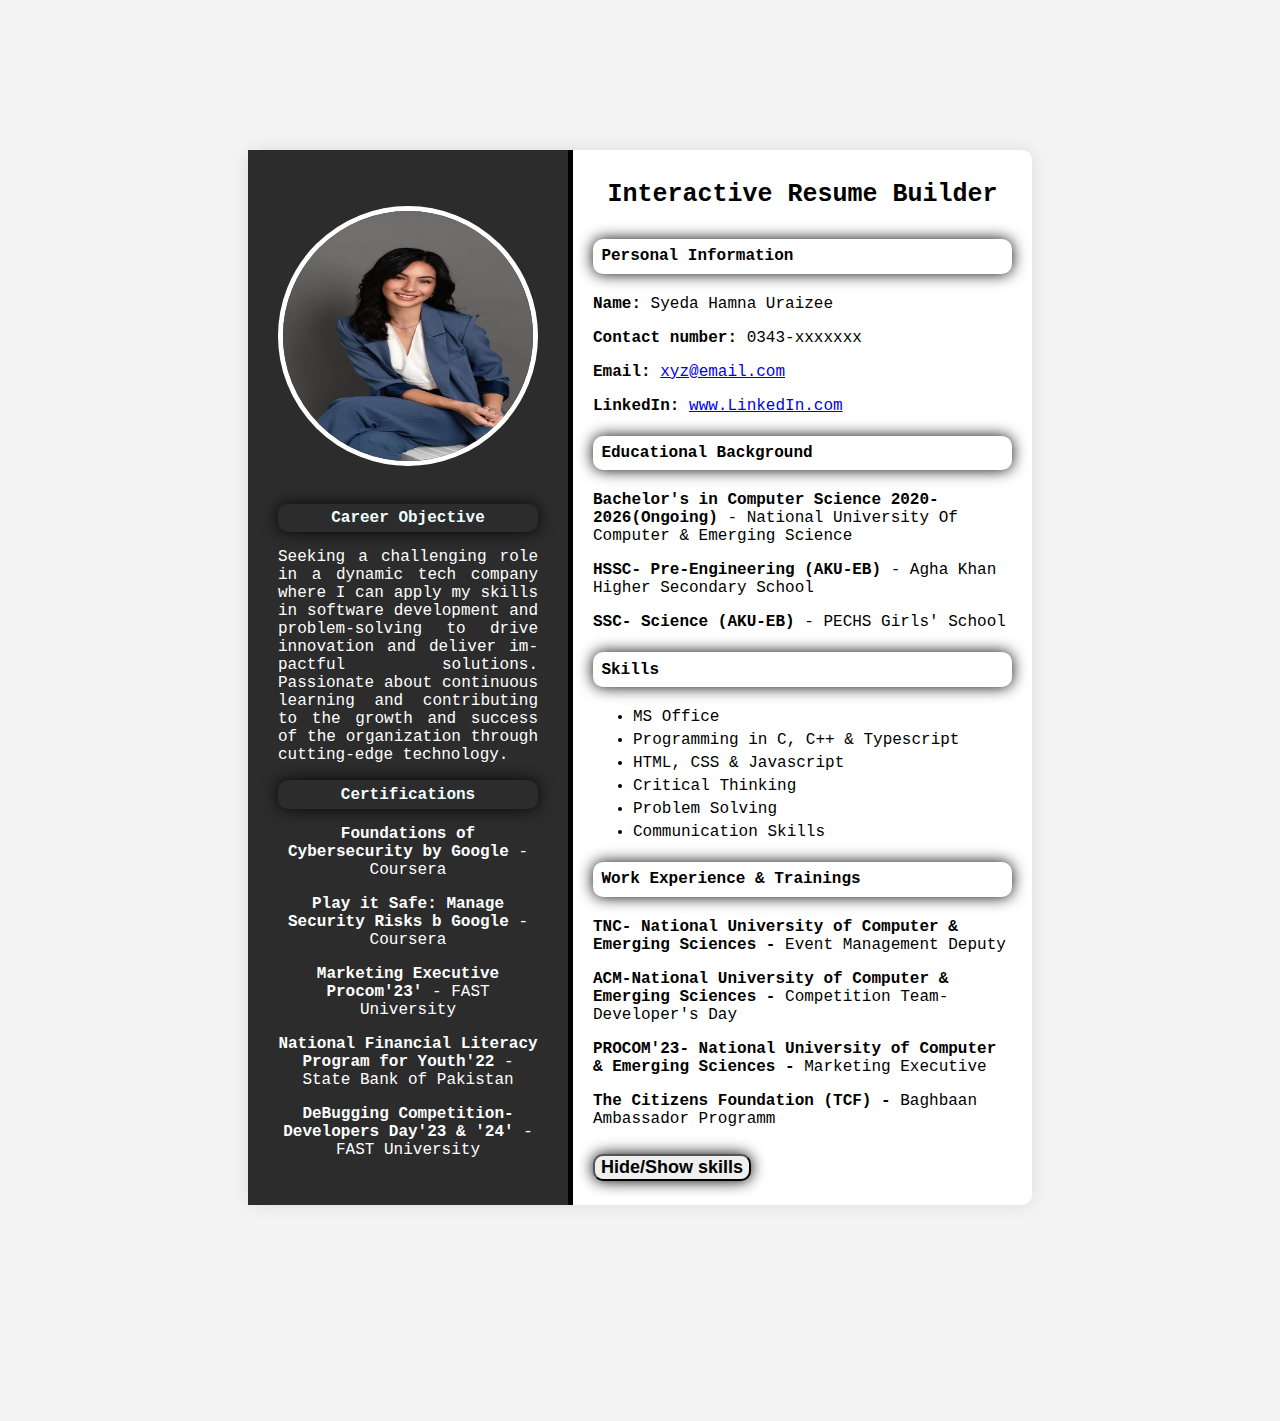
<file: Milestone1&2/index.html>
<!DOCTYPE html>
<html lang="en">
<head>
    <meta charset="UTF-8">
    <meta name="viewport" content="width=device-width, initial-scale=1.0">
    <title>Static Resume Builder</title>
    <link rel="stylesheet" href="styles.css">
</head>
<body>
    <div class = "resume-container" >
        <!-- left section -->
    <div class = "left-section"> 
      <img src="profilepic.jpg" alt="Profile Picture" class="profile-picture">
      <section id="objective "> 
      <h3 style="color: azure;">Career Objective</h3>
      <p style="text-align: justify; hyphens: auto;"> Seeking a challenging role in a dynamic tech company 
        where I can apply my skills in software development and problem-solving to drive innovation and deliver impactful solutions.
         Passionate about continuous learning and contributing to the growth and success of the organization through cutting-edge technology.</p>
    </section>

    <section id="Certification">
        <h3 style="color: azure;">Certifications</h3>
        <p> <b>Foundations of Cybersecurity by Google</b> - Coursera</p>
        <p> <b>Play it Safe: Manage Security Risks b Google</b> - Coursera</p>
        <p> <b>Marketing Executive Procom'23'</b> - FAST University</p>
        <p> <b>National Financial Literacy Program for Youth'22</b> - State Bank of Pakistan</p>
        <p> <b> DeBugging Competition-Developers Day'23 & '24'</b> - FAST University</p>
         </section>
    </div>


    <!-- Right Section -->
     <div class = "right-section">
     <h1>Interactive Resume Builder</h1>
     <!-- Personal Info -->
     <section id="Personal Info ">
     <h3>Personal Information</h3>
     <p> <b>Name:</b> Syeda Hamna Uraizee</p>
     <p><b>Contact number:</b> 0343-xxxxxxx</p>
     <p><b>Email:</b> <a href="mailto:xyz@email.com">xyz@email.com</a></p>
     <p><b>LinkedIn:</b> <a href="www.linkedin.com/in/hamna-uraziee-" target="_blank">www.LinkedIn.com</a></p>
    </section>

    <!-- Education info -->
     <section id="Education Info">
        <h3>Educational Background</h3>
        <p> <b>Bachelor's in Computer Science 2020-2026(Ongoing)</b> - National University Of Computer & Emerging Science</p>
        <p> <b>HSSC- Pre-Engineering (AKU-EB)</b> - Agha Khan Higher Secondary School</p>
        <p> <b>SSC- Science (AKU-EB)</b> - PECHS Girls' School</p>
     </section>
     <!-- Skills -->
     <section id="Skills">
        <h3>Skills</h3>
        <ul>
            <li>MS Office</li>
            <li> Programming in C, C++ & Typescript</li>
            <li>HTML, CSS & Javascript</li>
            <li>Critical Thinking</li>
            <li>Problem Solving</li>
            <li>Communication Skills</li>
        </ul>
     </section>
<!-- Work Experience -->
 <section id="Work Exp">
    <h3>Work Experience & Trainings</h3>
    <p><b> TNC- National University of Computer & Emerging Sciences -</b> Event Management Deputy</p>
    <p><b> ACM-National University of Computer & Emerging Sciences -</b> Competition Team- Developer's Day</p>
    <p><b> PROCOM'23- National University of Computer & Emerging Sciences -</b> Marketing Executive</p>
    <p><b>The Citizens Foundation (TCF) -</b> Baghbaan Ambassador Programm</p>
 </section>
 <!-- adding button -->
  <button id="toggle-skills"><b>Hide/Show skills</b></button>

     </div>
    </div>
<script src="script.js"></script>
</body>

</html>
</file>
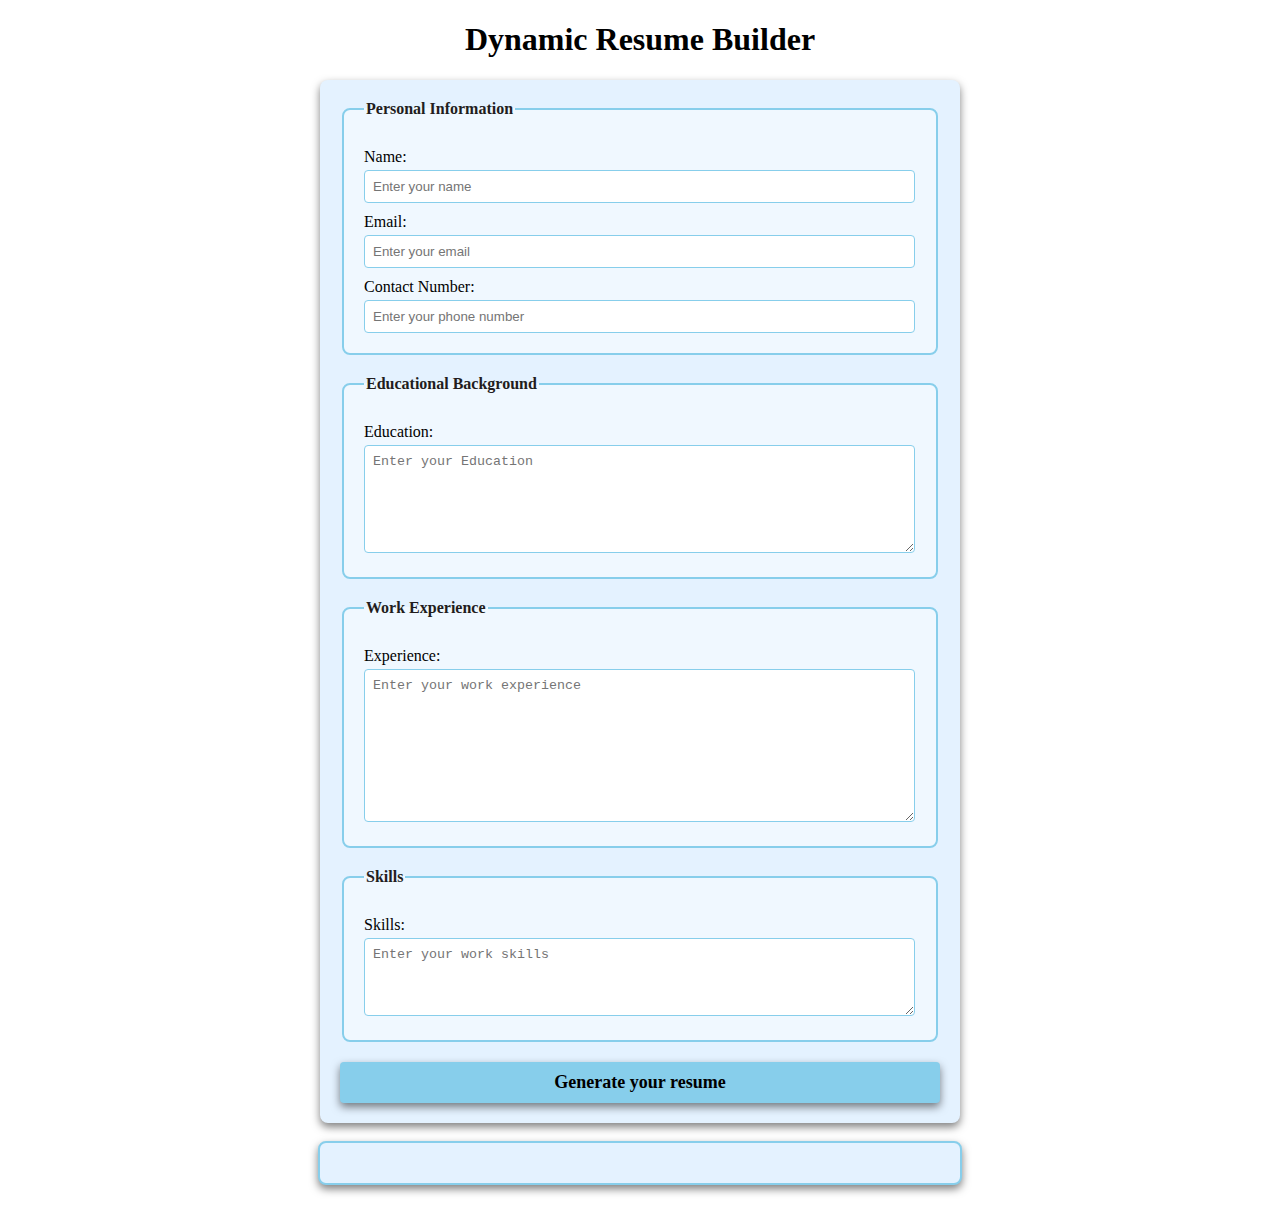
<file: Milestone3/index.html>
<!DOCTYPE html>
<html lang="en">
<head>
    <meta charset="UTF-8">
    <meta name="viewport" content="width=device-width, initial-scale=1.0">
    <title>Dynamic Interactive Resume Builder</title>
    <link rel="stylesheet" href="style.css">
</head>
<body>
    <h1>Dynamic Resume Builder</h1>
    <form id="resume-form">

  <fieldset>
<legend>Personal Information</legend>
<label for="name">Name:</label>
<input type="text" id="name" placeholder="Enter your name" required>

<label for="email">Email:</label>
<input type="email" id="email" placeholder="Enter your email" required>

<label for="number">Contact Number:</label>
<input type="tel" id="number" placeholder="Enter your phone number" required>
  </fieldset>

<fieldset> 
    <legend>Educational Background</legend>
    <label for="Education">Education:</label>
    <textarea id="Education" placeholder="Enter your Education" rows="6" required></textarea>
</fieldset>

<fieldset> 
    <legend>Work Experience</legend>
    <label for="experience">Experience:</label>
    <textarea id="experience" placeholder="Enter your work experience" rows="9" required></textarea>
</fieldset>

<fieldset>
    <legend>Skills</legend>
    <label for="skills">Skills:</label>
    <textarea id="skills" placeholder="Enter your work skills" rows="4" required></textarea>
</fieldset>

<button type="submit"><b>Generate your resume</b></button>
    </form>
<br>
<!-- making resume dynamic -->
<div id="resume-display"> 
    <!-- resume will be generarted below -->
</div>

<script src="script.js"></script>

</body>
</html>
</file>
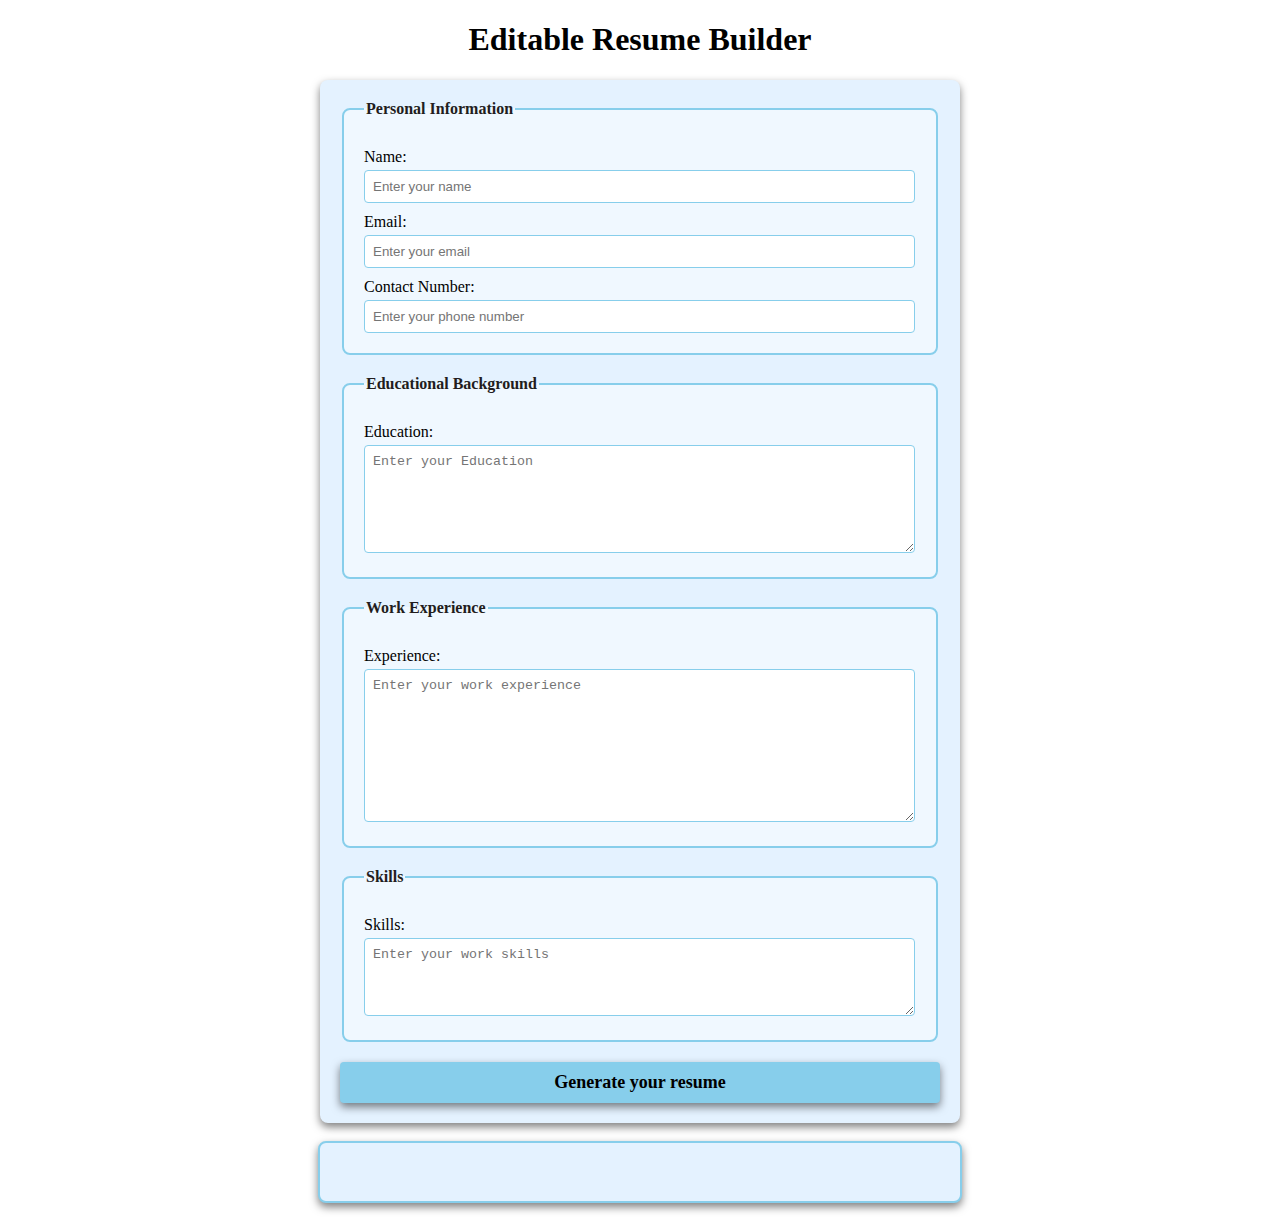
<file: Milestone4/index.html>
<!DOCTYPE html>
<html lang="en">
<head>
    <meta charset="UTF-8">
    <meta name="viewport" content="width=device-width, initial-scale=1.0">
    <title>Editable Interactive Resume Builder</title>
    <link rel="stylesheet" href="style.css">
</head>
<body>
    <h1>Editable Resume Builder</h1>
    <form id="resume-form">

  <fieldset>
<legend>Personal Information</legend>
<label for="name">Name:</label>
<input type="text" id="name" placeholder="Enter your name" required>

<label for="email">Email:</label>
<input type="email" id="email" placeholder="Enter your email" required>

<label for="number">Contact Number:</label>
<input type="tel" id="number" placeholder="Enter your phone number" required>
  </fieldset>

<fieldset> 
    <legend>Educational Background</legend>
    <label for="Education">Education:</label>
    <textarea id="Education" placeholder="Enter your Education" rows="6" required></textarea>
</fieldset>

<fieldset> 
    <legend>Work Experience</legend>
    <label for="experience">Experience:</label>
    <textarea id="experience" placeholder="Enter your work experience" rows="9" required></textarea>
</fieldset>

<fieldset>
    <legend>Skills</legend>
    <label for="skills">Skills:</label>
    <textarea id="skills" placeholder="Enter your work skills" rows="4" required></textarea>
</fieldset>

<button type="submit"><b>Generate your resume</b></button>
    </form>
<br>
<!-- making resume dynamic and editable -->
<div id="resume-display" contenteditable="true"> 
    <!-- resume will be generarted below -->
</div>

<script src="script.js"></script>

</body>
</html>
</file>
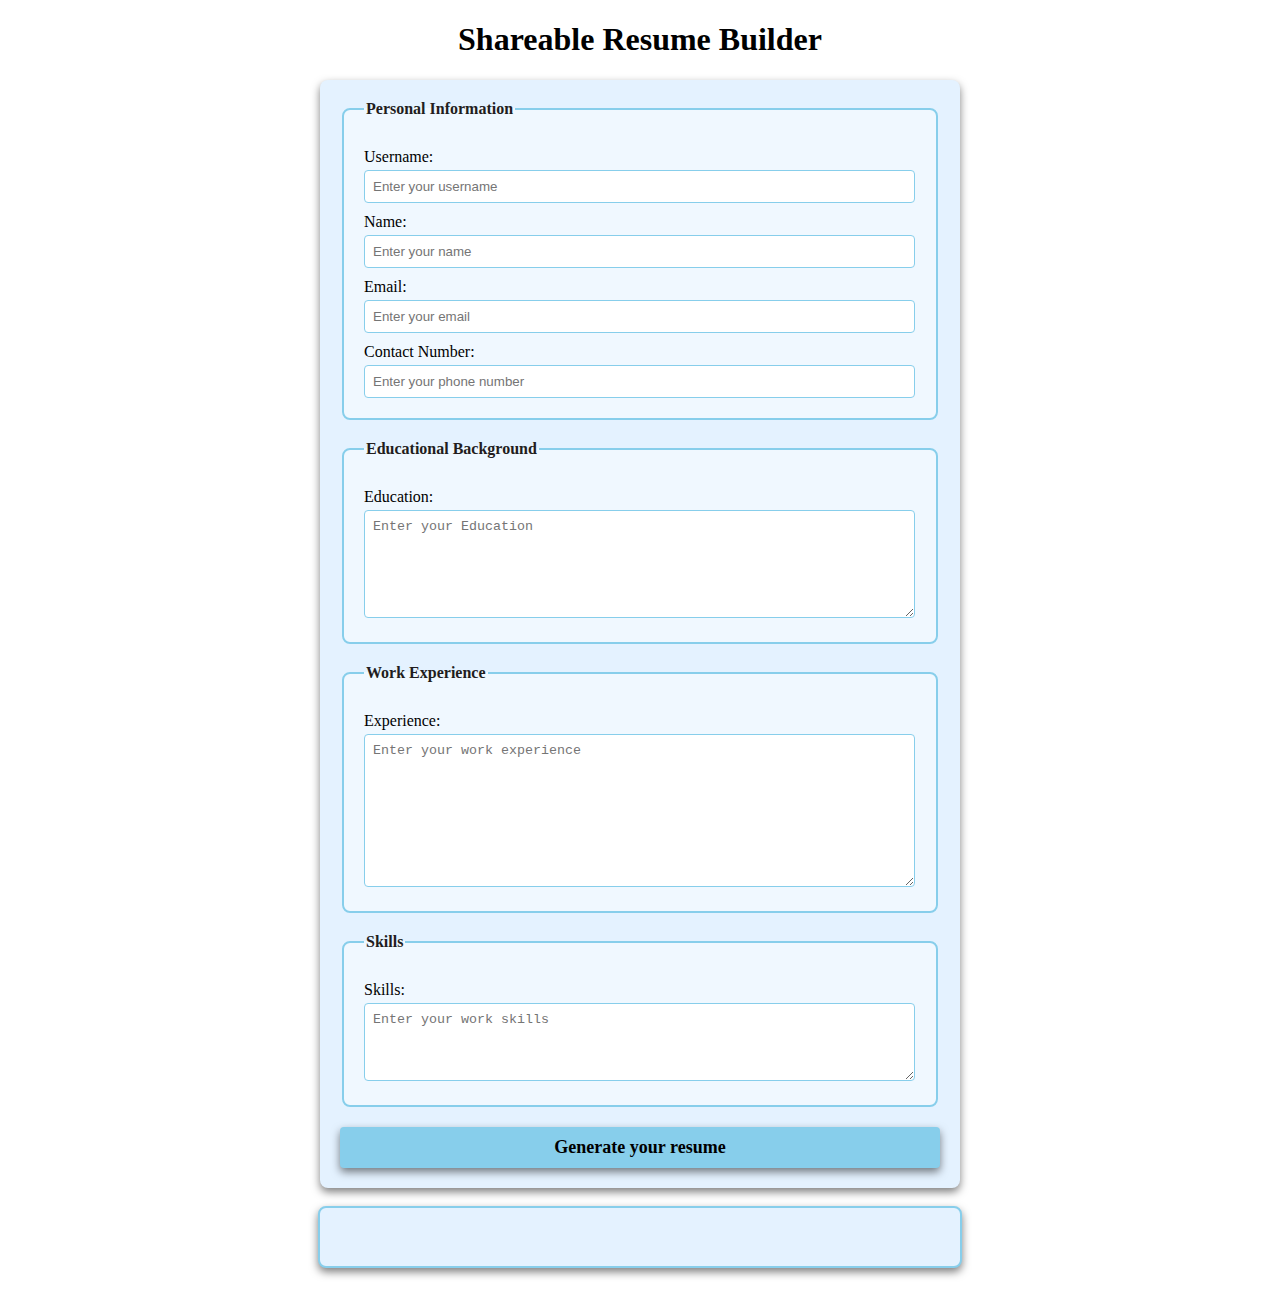
<file: Milestone5/index.html>
<!DOCTYPE html>
<html lang="en">
<head>
    <meta charset="UTF-8">
    <meta name="viewport" content="width=device-width, initial-scale=1.0">
    <title>Shareable Interactive Resume Builder</title>
    <link rel="stylesheet" href="style.css">
</head>
<body>
    <h1>Shareable Resume Builder</h1>
    <form id="resume-form">

  <fieldset>
<legend>Personal Information</legend>

<label for="username">Username:</label>
<input type="text" id="username" placeholder="Enter your username" required>

<label for="name">Name:</label>
<input type="text" id="name" placeholder="Enter your name" required>

<label for="email">Email:</label>
<input type="email" id="email" placeholder="Enter your email" required>

<label for="number">Contact Number:</label>
<input type="tel" id="number" placeholder="Enter your phone number" required>
  </fieldset>

<fieldset> 
    <legend>Educational Background</legend>
    <label for="Education">Education:</label>
    <textarea id="Education" placeholder="Enter your Education" rows="6" required></textarea>
</fieldset>

<fieldset> 
    <legend>Work Experience</legend>
    <label for="experience">Experience:</label>
    <textarea id="experience" placeholder="Enter your work experience" rows="9" required></textarea>
</fieldset>

<fieldset>
    <legend>Skills</legend>
    <label for="skills">Skills:</label>
    <textarea id="skills" placeholder="Enter your work skills" rows="4" required></textarea>
</fieldset>

<button type="submit"><b>Generate your resume</b></button>
    </form>
<br>
<!-- making resume dynamic and editable -->
<div id="resume-display" contenteditable="true"> 
    <!-- resume will be generarted below -->
</div>

<br>
<!-- section for shareable link and download option -->

<div id="shareable-link-container" style="display: none;">
    
<h2>Shareable Link</h2>
<p>You can download your file here:</p>
<a href="#" id="shareable-link" target="_blank"></a>
<br>
<button id="download-pdf"><b>Download as PDF</b></button>

</div>

<script src="script.js"></script>

</body>
</html>
</file>
<file: Milestone1&2/styles.css>
/* General Styling */
body {
    font-family: 'Monaco', Monospace;
    background-color: #f4f4f4;
    margin: 0;
    padding: 150px;
}

.resume-container {
    display: flex;
    background-color: white;
    width: 80%;
    margin: 0 auto;
    border-radius: 10px;
    box-shadow: 0 0 20px rgba(0, 0, 0, 0.1);
}

/* Left Section Styling */
.left-section {
    background-color: #2c2c2c;
    color: white;
    padding: 30px;
    width: 35%;
    text-align: center;
    border-right: 5px solid #000000; 
}

.profile-picture {
    width: 250px;
    height: 250px;
    margin-top: 10%;
    border-radius: 50%;
    border: 5px solid ;
    margin-bottom: 20px;
}

h1 {
    font-size: 25px;
    margin: 10px 0;
    margin-bottom: 30px;
    text-align: center;
}

h3 {
    font-size: 16px;
    padding: 2%;
    margin: 20px 0 10px;
    color: black;
    border-radius: 10px;
    box-shadow: 0 0 15px #070707;
    margin-top: 5%;
    margin-bottom: 5%;
}

ul {
    list-style-type: fill round;
    padding: 10;
    margin: 10px 0;
}

ul li {
    margin: 5px 0;
}

/* Right Section Styling */
.right-section {
    padding: 20px;
    width: 65%;
}

button {
    font-family: Arial, sans-serif;
    border-radius: 10px;
    box-shadow: 0 0 15px black;
    cursor: pointer;
    margin-top: 10px;
    font-size: 18px;
}

button:hover {
    background-color: #645758;
}
</file>
<file: Milestone3/style.css>
/* Styling form and resume sections */

body {
    font-family: 'Times New Roman', Times, serif;
    margin: 20px;
    padding: 0;
    background-color: white;
}

form {
    margin: auto;
    background-color: rgb(228, 242, 255);
    border-radius: 8px;
    box-shadow: 0 4px 8px rgba(0, 0, 0, 0.5);
    padding: 20px;
    max-width: 600px;
}

h1 {
    text-align: center;
    color: black;
}

fieldset {
    border: 2px solid skyblue;
    border-radius: 8px;
    padding: 20px;
    margin-bottom: 20px;
    background-color: aliceblue;
}

legend {
    font-weight: bold;
    text-align: left;
    color: rgb(34, 29, 29);
}

label {
    display: block;
    margin-top: 10px;
    color: black;

}

input,textarea {
    margin-top: 4px;
    padding: 8px;
    width: calc(100% - 1px);
    border: 1px solid skyblue;
    border-radius: 4px;
    box-sizing: border-box;
}

button {
    display: block;
    width: 100%;
    background-color: skyblue;
    color: black;
    border: none;
    border-radius: 4px;
    box-shadow: 0 4px 8px rgba(0, 0, 0, 0.5);
    margin-top: 10px;
    font-size: 18px;
    font-family: 'Times New Roman', Times, serif;
    padding: 10px;
    cursor: pointer;
}

button :hover {
    color: blue;
}

#resume-display {
    max-width: 600px;
    margin: auto;
    padding: 20px;
    border: 2px solid skyblue;
    border-radius: 8px;
    background-color: rgb(228, 242, 255);
    box-shadow: 0 4px 8px rgba(0, 0, 0, 0.5);
    outline: none;
}

#resume-display h2 {
    color: black;
}
</file>
<file: Milestone4/style.css>
/* Styling form and resume sections */

body {
    font-family: 'Times New Roman', Times, serif;
    margin: 20px;
    padding: 0;
    background-color: white;
}

form {
    margin: auto;
    background-color: rgb(228, 242, 255);
    border-radius: 8px;
    box-shadow: 0 4px 8px rgba(0, 0, 0, 0.5);
    padding: 20px;
    max-width: 600px;
}

h1 {
    text-align: center;
    color: black;
}

fieldset {
    border: 2px solid skyblue;
    border-radius: 8px;
    padding: 20px;
    margin-bottom: 20px;
    background-color: aliceblue;
}

legend {
    font-weight: bold;
    text-align: left;
    color: rgb(34, 29, 29);
}

label {
    display: block;
    margin-top: 10px;
    color: black;

}

input,textarea {
    margin-top: 4px;
    padding: 8px;
    width: calc(100% - 1px);
    border: 1px solid skyblue;
    border-radius: 4px;
    box-sizing: border-box;
}

button {
    display: block;
    width: 100%;
    background-color: skyblue;
    color: black;
    border: none;
    border-radius: 4px;
    box-shadow: 0 4px 8px rgba(0, 0, 0, 0.5);
    margin-top: 10px;
    font-size: 18px;
    font-family: 'Times New Roman', Times, serif;
    padding: 10px;
    cursor: pointer;
}

button :hover {
    color: blue;
}

#resume-display {
    max-width: 600px;
    margin: auto;
    padding: 20px;
    border: 2px solid skyblue;
    border-radius: 8px;
    background-color: rgb(228, 242, 255);
    box-shadow: 0 4px 8px rgba(0, 0, 0, 0.5);
    outline: none;
}

#resume-display h2 {
    color: black;
}
</file>
<file: Milestone5/style.css>
/* Styling form and resume sections */

body {
    font-family: 'Times New Roman', Times, serif;
    margin: 20px;
    padding: 0;
    background-color: white;
}

form {
    margin: auto;
    background-color: rgb(228, 242, 255);
    border-radius: 8px;
    box-shadow: 0 4px 8px rgba(0, 0, 0, 0.5);
    padding: 20px;
    max-width: 600px;
}

h1 {
    text-align: center;
    color: black;
}

fieldset {
    border: 2px solid skyblue;
    border-radius: 8px;
    padding: 20px;
    margin-bottom: 20px;
    background-color: aliceblue;
}

legend {
    font-weight: bold;
    text-align: left;
    color: rgb(34, 29, 29);
}

label {
    display: block;
    margin-top: 10px;
    color: black;

}

input,textarea {
    margin-top: 4px;
    padding: 8px;
    width: calc(100% - 1px);
    border: 1px solid skyblue;
    border-radius: 4px;
    box-sizing: border-box;
}

button {
    display: block;
    width: 100%;
    background-color: skyblue;
    color: black;
    border: none;
    border-radius: 4px;
    box-shadow: 0 4px 8px rgba(0, 0, 0, 0.5);
    margin-top: 10px;
    font-size: 18px;
    font-family: 'Times New Roman', Times, serif;
    padding: 10px;
    cursor: pointer;
}

button :hover {
    color: blue;
}

#resume-display {
    max-width: 600px;
    margin: auto;
    padding: 20px;
    border: 2px solid skyblue;
    border-radius: 8px;
    background-color: rgb(228, 242, 255);
    box-shadow: 0 4px 8px rgba(0, 0, 0, 0.5);
    outline: none;
}

#resume-display h2 {
    color: black;
}
</file>
